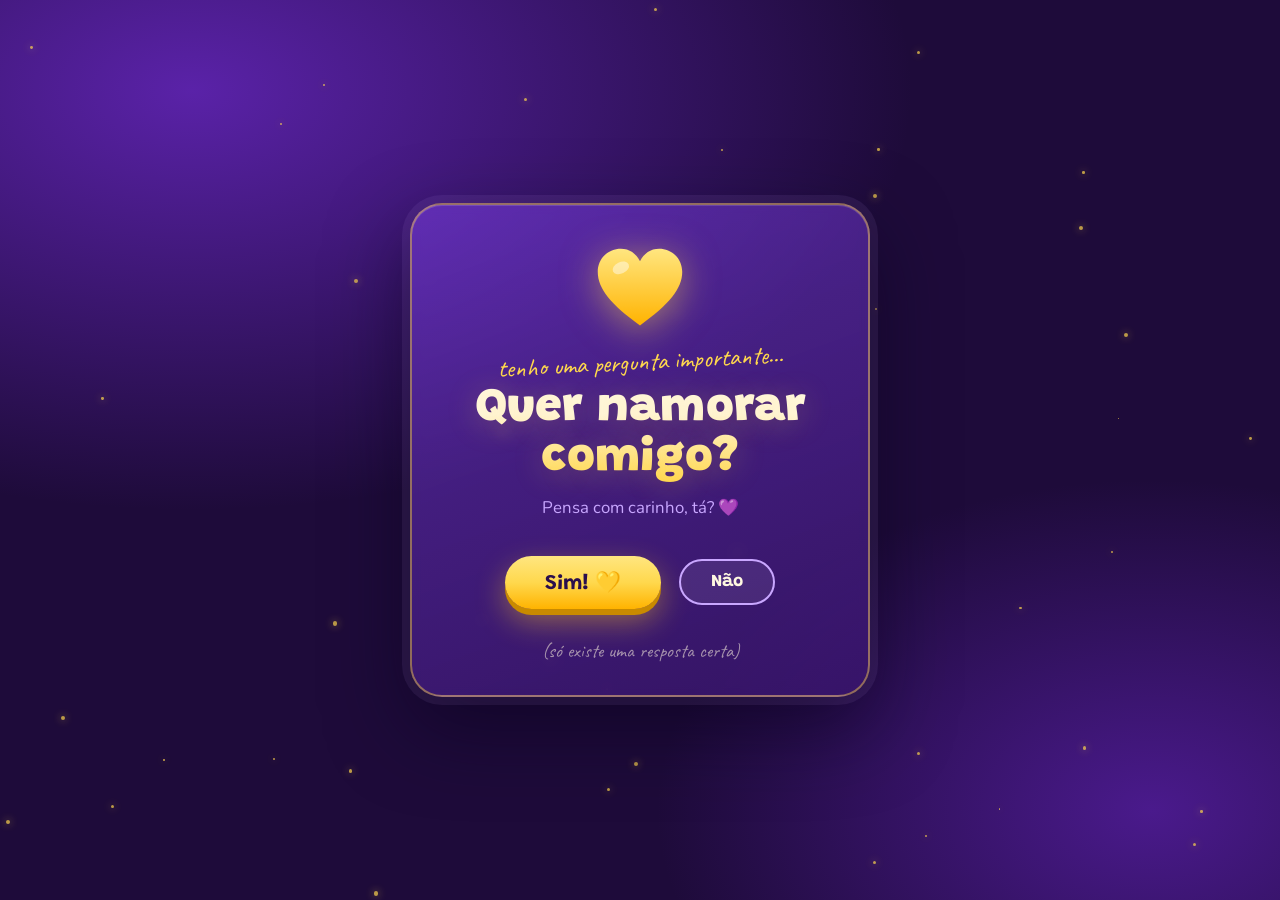
<file: index.html>
<!DOCTYPE html>
<html lang="pt-BR">
<head>
<meta charset="UTF-8">
<meta name="viewport" content="width=device-width, initial-scale=1, viewport-fit=cover">
<title>Quer Namorar Comigo?</title>
<link rel="preconnect" href="https://fonts.googleapis.com">
<link rel="preconnect" href="https://fonts.gstatic.com" crossorigin>
<link rel="stylesheet" href="https://fonts.googleapis.com/css2?family=Grandstander:wght@500;700;900&family=Nunito:wght@500;700;800&family=Caveat:wght@600&display=swap">
<style>
  /* Layout: uma única cena noturna roxa, cartão central; botões vivem no cartão até o "não" fugir pela tela toda */
  :root {
    --night: #1e0b3a;
    --plum: #3b1670;
    --violet: #7b3fe4;
    --lilac: #c9a7ff;
    --butter: #ffd84d;
    --honey: #ffb300;
    --cream: #fff8e1;
    --ink: #2a0f4d;
    --blush: #ff8fc7;
    --display: "Grandstander", "Baloo 2", "Comic Sans MS", system-ui, sans-serif;
    --body: "Nunito", "Segoe UI", system-ui, sans-serif;
    --hand: "Caveat", "Segoe Print", cursive;
    color-scheme: dark;
  }

  * { box-sizing: border-box; }
  html, body { height: 100%; }

  body {
    margin: 0;
    font-family: var(--body);
    color: var(--cream);
    background:
      radial-gradient(1200px 700px at 15% 10%, #5a22a8 0%, transparent 60%),
      radial-gradient(900px 600px at 90% 90%, #4a1a8c 0%, transparent 55%),
      var(--night);
    overflow: hidden;
    display: grid;
    place-items: center;
    padding-inline: 16px;
    -webkit-tap-highlight-color: transparent;
  }

  /* estrelinhas de fundo */
  .sky { position: fixed; inset: 0; pointer-events: none; z-index: 0; }
  .star {
    position: absolute;
    width: var(--s, 3px); height: var(--s, 3px);
    background: var(--butter);
    border-radius: 50%;
    box-shadow: 0 0 8px var(--butter);
    opacity: .7;
    animation: twinkle var(--d, 3s) ease-in-out infinite;
    animation-delay: var(--delay, 0s);
  }
  @keyframes twinkle { 0%,100% { opacity: .15; transform: scale(.6); } 50% { opacity: 1; transform: scale(1.2); } }

  .floaty {
    position: absolute; bottom: -40px;
    font-size: var(--fs, 22px);
    color: var(--lilac);
    opacity: .5;
    animation: rise var(--d, 12s) linear infinite;
    animation-delay: var(--delay, 0s);
  }
  @keyframes rise {
    0% { transform: translateY(0) rotate(0); opacity: 0; }
    10% { opacity: .55; }
    100% { transform: translateY(-115vh) rotate(25deg); opacity: 0; }
  }

  /* cartão principal */
  .card {
    position: relative; z-index: 1;
    width: min(460px, 100%);
    padding: 36px 28px 32px;
    border-radius: 32px;
    background: linear-gradient(160deg, rgba(123,63,228,.55), rgba(59,22,112,.75));
    border: 2px solid rgba(255,216,77,.45);
    box-shadow:
      0 0 0 8px rgba(201,167,255,.08),
      0 30px 80px rgba(10,0,30,.6),
      inset 0 1px 0 rgba(255,255,255,.15);
    backdrop-filter: blur(6px);
    text-align: center;
    animation: pop-in .8s cubic-bezier(.2,1.4,.4,1) both;
  }
  @keyframes pop-in { from { transform: scale(.85) translateY(20px); opacity: 0; } to { transform: none; opacity: 1; } }

  .envelope-heart {
    width: 96px; height: 96px; margin: 0 auto 8px;
    display: grid; place-items: center;
    animation: beat 1.3s ease-in-out infinite;
  }
  .envelope-heart svg { width: 100%; height: 100%; filter: drop-shadow(0 6px 18px rgba(255,216,77,.5)); }
  @keyframes beat { 0%,100% { transform: scale(1); } 15% { transform: scale(1.12); } 30% { transform: scale(.98); } 45% { transform: scale(1.08); } }

  .eyebrow {
    font-family: var(--hand);
    font-size: 1.6rem;
    color: var(--butter);
    margin: 0;
    transform: rotate(-3deg);
  }

  h1 {
    font-family: var(--display);
    font-weight: 900;
    font-size: clamp(2.1rem, 8vw, 3rem);
    line-height: 1.05;
    margin: 6px 0 12px;
    text-wrap: balance;
    background: linear-gradient(180deg, var(--cream) 30%, var(--butter));
    -webkit-background-clip: text; background-clip: text;
    color: transparent;
    text-shadow: 0 4px 30px rgba(255,216,77,.25);
  }

  .sub {
    margin: 0 auto 26px;
    max-width: 32ch;
    color: var(--lilac);
    font-size: 1.05rem;
    min-height: 1.5em;
    transition: color .3s;
  }

  .buttons {
    display: flex; gap: 18px;
    justify-content: center; align-items: center;
    flex-wrap: wrap;
    min-height: 70px;
  }

  button {
    font-family: var(--display);
    font-weight: 700;
    border: none;
    cursor: pointer;
    border-radius: 999px;
    transition: transform .25s cubic-bezier(.3,1.6,.5,1), box-shadow .25s, font-size .3s, padding .3s;
  }
  button:focus-visible { outline: 3px dashed var(--butter); outline-offset: 4px; }

  #yes {
    font-size: calc(1.3rem * var(--grow, 1));
    padding: calc(14px * var(--grow, 1)) calc(40px * var(--grow, 1));
    color: var(--ink);
    background: linear-gradient(180deg, #ffe680, var(--butter) 50%, var(--honey));
    box-shadow: 0 6px 0 #c98a00, 0 12px 30px rgba(255,200,40,.45);
    position: relative; z-index: 3;
  }
  #yes:hover { transform: translateY(-3px) scale(1.04); box-shadow: 0 9px 0 #c98a00, 0 18px 40px rgba(255,200,40,.6); }
  #yes:active { transform: translateY(4px); box-shadow: 0 2px 0 #c98a00, 0 6px 16px rgba(255,200,40,.4); }

  #no {
    font-size: 1.1rem;
    padding: 12px 30px;
    color: var(--cream);
    background: rgba(255,255,255,.08);
    border: 2px solid var(--lilac);
    z-index: 5;
    transition: left .35s cubic-bezier(.3,1.5,.5,1), top .35s cubic-bezier(.3,1.5,.5,1), transform .3s;
  }
  #no.running { position: fixed; }

  .footnote {
    margin: 22px 0 0;
    font-family: var(--hand);
    font-size: 1.2rem;
    color: rgba(255,248,225,.55);
  }

  /* ======== tela do SIM ======== */
  .celebrate {
    position: fixed; inset: 0; z-index: 10;
    display: grid; place-items: center;
    padding-inline: 16px;
    background:
      radial-gradient(circle at 50% 45%, rgba(255,216,77,.35), transparent 55%),
      linear-gradient(180deg, #4b1c93, var(--night));
    opacity: 0; pointer-events: none;
    transition: opacity .6s ease;
  }
  .celebrate.show { opacity: 1; pointer-events: auto; }

  #confetti { position: fixed; inset: 0; z-index: 11; pointer-events: none; }

  .scene {
    position: relative; z-index: 12;
    text-align: center;
    transform: scale(.6); opacity: 0;
  }
  .celebrate.show .scene { animation: scene-in .9s .2s cubic-bezier(.2,1.5,.4,1) forwards; }
  @keyframes scene-in { to { transform: scale(1); opacity: 1; } }

  /* os dois bichinhos */
  .couple {
    position: relative;
    width: 300px; max-width: 100%; height: 200px; margin-top: 30px;
    margin: 0 auto;
  }
  .critter {
    position: absolute; bottom: 10px;
    width: 120px; height: 120px;
    border-radius: 50% 50% 46% 46% / 58% 58% 42% 42%;
    animation: bounce 1.2s ease-in-out infinite;
  }
  .critter.left  { left: 6px;  background: radial-gradient(circle at 35% 30%, #ffeaa0, var(--butter) 55%, var(--honey)); --tilt: 8deg; }
  .critter.right { right: 6px; background: radial-gradient(circle at 35% 30%, #e3d0ff, var(--lilac) 55%, #9d6cf0); --tilt: -8deg; animation-delay: .15s; }
  @keyframes bounce {
    0%,100% { transform: translateY(0) rotate(var(--tilt)) scale(1, 1); }
    40% { transform: translateY(-16px) rotate(var(--tilt)) scale(.97, 1.04); }
    55% { transform: translateY(0) rotate(var(--tilt)) scale(1.06, .94); }
  }
  /* orelhinhas */
  .critter::before, .critter::after {
    content: ""; position: absolute; top: -14px;
    width: 30px; height: 36px;
    background: inherit;
    border-radius: 50% 50% 40% 40%;
  }
  .critter::before { left: 16px; transform: rotate(-18deg); }
  .critter::after  { right: 16px; transform: rotate(18deg); }

  .eye {
    position: absolute; top: 46px;
    width: 12px; height: 16px;
    background: var(--ink);
    border-radius: 50%;
    animation: blink 4s infinite;
  }
  .eye::after { content: ""; position: absolute; top: 3px; left: 3px; width: 4px; height: 4px; background: #fff; border-radius: 50%; }
  .eye.l { left: 34px; } .eye.r { right: 34px; }
  @keyframes blink { 0%,92%,100% { transform: scaleY(1); } 95% { transform: scaleY(.1); } }

  .cheek {
    position: absolute; top: 66px;
    width: 18px; height: 10px;
    background: var(--blush);
    border-radius: 50%;
    opacity: .75;
  }
  .cheek.l { left: 20px; } .cheek.r { right: 20px; }

  .mouth {
    position: absolute; top: 66px; left: 50%;
    width: 18px; height: 10px;
    transform: translateX(-50%);
    border: 3px solid var(--ink);
    border-top: none;
    border-radius: 0 0 14px 14px;
  }

  .arm {
    position: absolute; top: 72px;
    width: 26px; height: 16px;
    background: inherit; border-radius: 50%;
    filter: brightness(.95);
  }
  .critter.left .arm  { right: -12px; transform: rotate(-25deg); }
  .critter.right .arm { left: -12px;  transform: rotate(25deg); }

  .big-heart {
    position: absolute; left: 50%; top: -34px; z-index: 2;
    width: 80px; height: 80px;
    transform: translateX(-50%);
    animation: beat 1s ease-in-out infinite;
    filter: drop-shadow(0 0 22px rgba(255,216,77,.8));
  }

  .mini-hearts { position: absolute; inset: 0; pointer-events: none; }
  .mini-hearts span {
    position: absolute; left: 50%; top: -10px;
    font-size: 18px; color: var(--blush);
    animation: puff 2.4s ease-out infinite;
    animation-delay: var(--delay);
  }
  @keyframes puff {
    0% { transform: translate(-50%, 0) scale(.3); opacity: 0; }
    20% { opacity: 1; }
    100% { transform: translate(calc(-50% + var(--x)), -110px) scale(1.2); opacity: 0; }
  }

  .yay {
    font-family: var(--display);
    font-weight: 900;
    font-size: clamp(2.4rem, 10vw, 4rem);
    margin: 18px 0 4px;
    line-height: 1;
    color: var(--butter);
    text-shadow: 0 4px 0 #b06d00, 0 10px 40px rgba(255,216,77,.55);
  }
  .yay span { display: inline-block; animation: wave 1.6s ease-in-out infinite; animation-delay: calc(var(--i) * .08s); }
  @keyframes wave { 0%,100% { transform: translateY(0); } 30% { transform: translateY(-12px) rotate(-4deg); } }

  .love-note {
    font-family: var(--hand);
    font-size: clamp(1.5rem, 5vw, 2rem);
    color: var(--cream);
    margin: 10px auto 0;
    max-width: 24ch;
    text-wrap: balance;
  }

  .stamp {
    display: inline-block;
    margin-top: 22px;
    padding: 8px 18px;
    border: 2px dashed var(--butter);
    border-radius: 14px;
    font-family: var(--display);
    font-weight: 700;
    letter-spacing: .06em;
    text-transform: uppercase;
    font-size: .85rem;
    color: var(--butter);
    transform: rotate(-4deg);
    background: rgba(255,216,77,.08);
  }

  @media (prefers-reduced-motion: reduce) {
    *, *::before, *::after { animation-duration: .01ms !important; animation-iteration-count: 1 !important; transition-duration: .01ms !important; }
  }
</style>
</head>
<body>

<div class="sky" id="sky" aria-hidden="true"></div>

<main class="card" id="card">
  <div class="envelope-heart" aria-hidden="true">
    <svg viewBox="0 0 100 100">
      <defs>
        <linearGradient id="hg" x1="0" y1="0" x2="0" y2="1">
          <stop offset="0" stop-color="#ffe680"/>
          <stop offset="1" stop-color="#ffb300"/>
        </linearGradient>
      </defs>
      <path d="M50 88 C20 66 6 50 6 32 C6 18 17 8 30 8 C39 8 46 13 50 21 C54 13 61 8 70 8 C83 8 94 18 94 32 C94 50 80 66 50 88 Z" fill="url(#hg)"/>
      <ellipse cx="30" cy="28" rx="9" ry="6" fill="#fff" opacity=".45" transform="rotate(-25 30 28)"/>
    </svg>
  </div>

  <p class="eyebrow">tenho uma pergunta importante…</p>
  <h1>Quer namorar comigo?</h1>
  <p class="sub" id="sub">Pensa com carinho, tá? 💜</p>

  <div class="buttons" id="buttons">
    <button id="yes" type="button">Sim! 💛</button>
    <button id="no" type="button">Não</button>
  </div>

  <p class="footnote">(só existe uma resposta certa)</p>
</main>

<section class="celebrate" id="celebrate" aria-live="polite">
  <canvas id="confetti" aria-hidden="true"></canvas>
  <div class="scene">
    <div class="couple" aria-hidden="true">
      <div class="critter left">
        <span class="eye l"></span><span class="eye r"></span>
        <span class="cheek l"></span><span class="cheek r"></span>
        <span class="mouth"></span><span class="arm"></span>
      </div>
      <svg class="big-heart" viewBox="0 0 100 100">
        <path d="M50 88 C20 66 6 50 6 32 C6 18 17 8 30 8 C39 8 46 13 50 21 C54 13 61 8 70 8 C83 8 94 18 94 32 C94 50 80 66 50 88 Z" fill="url(#hg)"/>
        <ellipse cx="30" cy="28" rx="9" ry="6" fill="#fff" opacity=".45" transform="rotate(-25 30 28)"/>
      </svg>
      <div class="critter right">
        <span class="eye l"></span><span class="eye r"></span>
        <span class="cheek l"></span><span class="cheek r"></span>
        <span class="mouth"></span><span class="arm"></span>
      </div>
      <div class="mini-hearts">
        <span style="--x:-60px; --delay:0s">♥</span>
        <span style="--x:50px; --delay:.4s">♥</span>
        <span style="--x:-20px; --delay:.8s">♥</span>
        <span style="--x:70px; --delay:1.2s">♥</span>
        <span style="--x:-80px; --delay:1.6s">♥</span>
        <span style="--x:10px; --delay:2s">♥</span>
      </div>
    </div>

    <p class="yay" id="yay">EBAAA!</p>
    <p class="love-note">Eu sabia que você ia dizer sim! Agora você é meu amor oficial 💜</p>
    <span class="stamp">namoro aprovado ✓</span>
  </div>
</section>

<script>
(() => {
  const sky = document.getElementById('sky');
  const yes = document.getElementById('yes');
  const no = document.getElementById('no');
  const sub = document.getElementById('sub');
  const celebrate = document.getElementById('celebrate');

  // céu estrelado + coraçõezinhos subindo
  for (let i = 0; i < 45; i++) {
    const s = document.createElement('span');
    s.className = 'star';
    s.style.left = Math.random() * 100 + '%';
    s.style.top = Math.random() * 100 + '%';
    s.style.setProperty('--s', (Math.random() * 3 + 1.5) + 'px');
    s.style.setProperty('--d', (Math.random() * 3 + 2) + 's');
    s.style.setProperty('--delay', (Math.random() * 3) + 's');
    sky.appendChild(s);
  }
  for (let i = 0; i < 14; i++) {
    const h = document.createElement('span');
    h.className = 'floaty';
    h.textContent = i % 3 === 0 ? '★' : '♥';
    h.style.left = Math.random() * 100 + '%';
    h.style.color = i % 3 === 0 ? 'var(--butter)' : 'var(--lilac)';
    h.style.setProperty('--fs', (Math.random() * 16 + 14) + 'px');
    h.style.setProperty('--d', (Math.random() * 8 + 10) + 's');
    h.style.setProperty('--delay', (-Math.random() * 15) + 's');
    sky.appendChild(h);
  }

  // o botão "não" que foge
  const pleas = [
    'Ops, escorregou! 😅',
    'Tem certeza? 🥺',
    'Pensa melhor…',
    'O botão não quer ser clicado!',
    'Olha que lindo o botão amarelo 👉',
    'Você não vai me pegar! 🏃‍♂️',
    'Desiste, vai 💜',
    'Só aceito SIM como resposta!',
    'Cada vez mais difícil, hein?',
    'O SIM tá ficando maior… 👀'
  ];
  let tries = 0;

  function runAway(e) {
    if (e) e.preventDefault();
    tries++;

    const rect = no.getBoundingClientRect();
    if (!no.classList.contains('running')) {
      // fixa onde está antes de sair correndo, para a transição partir do lugar certo
      no.style.left = rect.left + 'px';
      no.style.top = rect.top + 'px';
      no.classList.add('running');
      // sai do cartão: o backdrop-filter dele prenderia o position: fixed
      document.body.appendChild(no);
      no.getBoundingClientRect();
    }

    const pad = 16;
    const maxX = window.innerWidth - rect.width - pad;
    const maxY = window.innerHeight - rect.height - pad;
    const yesRect = yes.getBoundingClientRect();
    let x, y, guard = 0;

    // procura um lugar longe do cursor atual e sem cobrir o botão "sim"
    do {
      x = pad + Math.random() * Math.max(0, maxX - pad);
      y = pad + Math.random() * Math.max(0, maxY - pad);
      guard++;
    } while (guard < 40 && (
      Math.hypot(x - rect.left, y - rect.top) < 140 ||
      (x < yesRect.right + 10 && x + rect.width > yesRect.left - 10 &&
       y < yesRect.bottom + 10 && y + rect.height > yesRect.top - 10)
    ));

    no.style.left = x + 'px';
    no.style.top = y + 'px';
    no.style.transform = `rotate(${(Math.random() * 30 - 15).toFixed(1)}deg) scale(${Math.max(.6, 1 - tries * .03)})`;

    sub.textContent = pleas[(tries - 1) % pleas.length];
    sub.style.color = 'var(--butter)';
    yes.style.setProperty('--grow', Math.min(1.8, 1 + tries * .07).toFixed(2));
  }

  no.addEventListener('mouseenter', runAway);
  no.addEventListener('pointerdown', runAway);
  no.addEventListener('touchstart', runAway, { passive: false });
  no.addEventListener('click', runAway);
  no.addEventListener('focus', () => { if (tries > 0) runAway(); });

  window.addEventListener('resize', () => {
    if (!no.classList.contains('running')) return;
    const r = no.getBoundingClientRect();
    no.style.left = Math.min(r.left, window.innerWidth - r.width - 16) + 'px';
    no.style.top = Math.min(r.top, window.innerHeight - r.height - 16) + 'px';
  });

  // ======== o SIM ========
  const yay = document.getElementById('yay');
  yay.innerHTML = [...yay.textContent].map((c, i) => `<span style="--i:${i}">${c}</span>`).join('');

  const canvas = document.getElementById('confetti');
  const ctx = canvas.getContext('2d');
  const colors = ['#ffd84d', '#ffb300', '#c9a7ff', '#7b3fe4', '#ff8fc7', '#fff8e1'];
  let parts = [];
  let running = false;

  function size() {
    const dpr = window.devicePixelRatio || 1;
    canvas.width = innerWidth * dpr;
    canvas.height = innerHeight * dpr;
    canvas.style.width = innerWidth + 'px';
    canvas.style.height = innerHeight + 'px';
    ctx.setTransform(dpr, 0, 0, dpr, 0, 0);
  }
  window.addEventListener('resize', size);

  function heartPath(c, s) {
    c.beginPath();
    c.moveTo(0, s * .3);
    c.bezierCurveTo(-s * .5, -s * .1, -s * .5, -s * .6, 0, -s * .3);
    c.bezierCurveTo(s * .5, -s * .6, s * .5, -s * .1, 0, s * .3);
    c.closePath();
  }
  function starPath(c, s) {
    c.beginPath();
    for (let i = 0; i < 10; i++) {
      const r = i % 2 ? s * .22 : s * .5;
      const a = (Math.PI / 5) * i - Math.PI / 2;
      c.lineTo(Math.cos(a) * r, Math.sin(a) * r);
    }
    c.closePath();
  }

  function burst(x, y, n) {
    for (let i = 0; i < n; i++) {
      const a = Math.random() * Math.PI * 2;
      const v = Math.random() * 9 + 4;
      parts.push({
        x, y,
        vx: Math.cos(a) * v,
        vy: Math.sin(a) * v - 4,
        s: Math.random() * 14 + 10,
        r: Math.random() * Math.PI,
        vr: (Math.random() - .5) * .2,
        c: colors[(Math.random() * colors.length) | 0],
        k: Math.random() < .6 ? 'heart' : (Math.random() < .5 ? 'star' : 'dot'),
        life: 1
      });
    }
  }

  function rain() {
    for (let i = 0; i < 2; i++) {
      parts.push({
        x: Math.random() * innerWidth, y: -20,
        vx: (Math.random() - .5) * 1.5, vy: Math.random() * 2 + 1.5,
        s: Math.random() * 12 + 8, r: 0, vr: (Math.random() - .5) * .05,
        c: colors[(Math.random() * colors.length) | 0],
        k: Math.random() < .7 ? 'heart' : 'star', life: 1, slow: true
      });
    }
  }

  function tick() {
    ctx.clearRect(0, 0, innerWidth, innerHeight);
    if (running && Math.random() < .5) rain();
    parts = parts.filter(p => p.life > 0 && p.y < innerHeight + 40);
    for (const p of parts) {
      if (p.slow) {
        p.x += p.vx + Math.sin(p.y / 40) * .6;
        p.y += p.vy;
      } else {
        p.vx *= .985;
        p.vy = p.vy * .985 + .22;
        p.x += p.vx; p.y += p.vy;
        p.life -= .006;
      }
      p.r += p.vr;
      ctx.save();
      ctx.globalAlpha = Math.max(0, Math.min(1, p.life));
      ctx.translate(p.x, p.y);
      ctx.rotate(p.r);
      ctx.fillStyle = p.c;
      if (p.k === 'heart') { heartPath(ctx, p.s); ctx.fill(); }
      else if (p.k === 'star') { starPath(ctx, p.s); ctx.fill(); }
      else { ctx.beginPath(); ctx.arc(0, 0, p.s * .2, 0, Math.PI * 2); ctx.fill(); }
      ctx.restore();
    }
    requestAnimationFrame(tick);
  }

  yes.addEventListener('click', () => {
    if (running) return;
    running = true;
    no.hidden = true;
    size();
    celebrate.classList.add('show');
    const cx = innerWidth / 2, cy = innerHeight / 2;
    burst(cx, cy, 140);
    setTimeout(() => burst(innerWidth * .2, innerHeight * .3, 70), 350);
    setTimeout(() => burst(innerWidth * .8, innerHeight * .3, 70), 600);
    setTimeout(() => burst(cx, innerHeight * .25, 90), 900);
    tick();
  });

  // um clique na tela de comemoração solta mais corações onde tocar
  celebrate.addEventListener('pointerdown', e => burst(e.clientX, e.clientY, 40));
})();
</script>
</body>
</html>
</file>
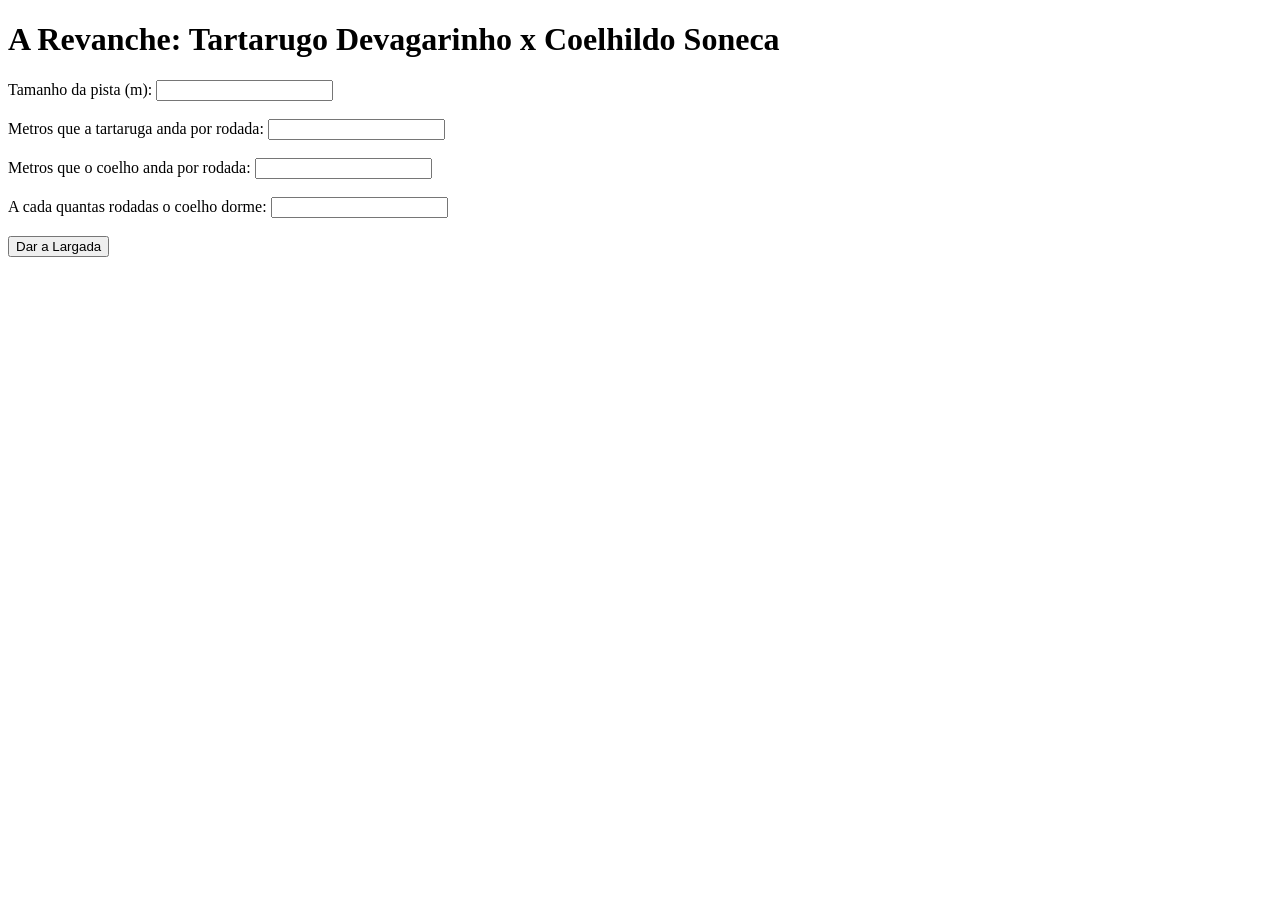
<file: corrida-tartaruga-coelho.html>
<!DOCTYPE html>
<html lang="pt-BR">

<head>
    <meta charset="UTF-8">
    <title>Corrida: Tartaruga x Coelho</title>
</head>

<body>
    <h1>A Revanche: Tartarugo Devagarinho x Coelhildo Soneca</h1>

    <label>Tamanho da pista (m):</label>
    <input type="text" id="ipt_pista">
    <br>
    <br>
    <label>Metros que a tartaruga anda por rodada:</label>
    <input type="text" id="ipt_tartaruga">
    <br>
    <br>
    <label>Metros que o coelho anda por rodada:</label>
    <input type="text" id="ipt_coelho">
    <br>
    <br>
    <label>A cada quantas rodadas o coelho dorme:</label>
    <input type="text" id="ipt_soneca">
    <br>
    <br>
    <button onclick="largada()">Dar a Largada</button>
    <div id="div_msg"></div>
</body>

</html>


<script>
    function largada() {
        div_msg.innerHTML = ""
        let pista = Number(ipt_pista.value);
        let passoTartaruga = Number(ipt_tartaruga.value);
        let passoCoelho = Number(ipt_coelho.value);
        let soneca = Number(ipt_soneca.value);

        if (pista <= 0 || passoTartaruga <= 0 || passoCoelho <= 0 || soneca <= 0) {
            div_msg.innerHTML = "Erro: todos os valores devem ser maiores que 0.";
        } else if (passoTartaruga >= passoCoelho) {
            div_msg.innerHTML = "Erro: a tartaruga deve andar menos que o coelho por rodada.";
        } else if (soneca < 2) {
            div_msg.innerHTML = "Erro: o intervalo da soneca deve ser no mínimo 2 (senão o coelho dormiria em todas as rodadas).";
        } else {

            let distTartaruga = 0;
            let distCoelho = 0;
            let rodada = 0;
            let qtdSonecas = 0;

            while (distTartaruga < pista && distCoelho < pista) {
                rodada = rodada + 1;
                distTartaruga = distTartaruga + passoTartaruga;

                if (rodada % soneca == 0) {
                    qtdSonecas = qtdSonecas + 1;
                    div_msg.innerHTML += `Rodada ${rodada}: Tartarugo ${distTartaruga} m | Coelhildo ${distCoelho} m - Coelho dormindo (zzz...)<br>`;
                } else {
                    distCoelho = distCoelho + passoCoelho;
                    div_msg.innerHTML += `Rodada ${rodada}: Tartarugo ${distTartaruga} m | Coelhildo ${distCoelho} m<br>`;
                }
            }

            div_msg.innerHTML += `<br><b>Resultado:</b><br>`;

            if (distTartaruga >= pista && distCoelho >= pista) {
                div_msg.innerHTML += `<img src="tartaruga.png" width="150"> <img src="coelho.png" width="150"><br>`;
                div_msg.innerHTML += `Empate na rodada ${rodada}!<br>`;
            } else if (distTartaruga >= pista) {
                let percentual = distCoelho / pista * 100;
                div_msg.innerHTML += `<img src="tartaruga.png" width="150"><br>`;
                div_msg.innerHTML += `Tartarugo Devagarinho venceu na rodada ${rodada}!<br>`;
                div_msg.innerHTML += `Coelhildo Soneca completou ${percentual.toFixed(2)}% da pista.<br>`;
            } else {
                let percentual = distTartaruga / pista * 100;
                div_msg.innerHTML += `<img src="coelho.png" width="150"><br>`;
                div_msg.innerHTML += `Coelhildo Soneca venceu na rodada ${rodada}!<br>`;
                div_msg.innerHTML += `Tartarugo Devagarinho completou ${percentual.toFixed(2)}% da pista.<br>`;
            }

            let percentualSonecas = qtdSonecas / rodada * 100;
            div_msg.innerHTML += `O coelho tirou ${qtdSonecas} sonecas, o que representa ${percentualSonecas.toFixed(2)}% das rodadas.`;
        }
    }
</script>
</file>
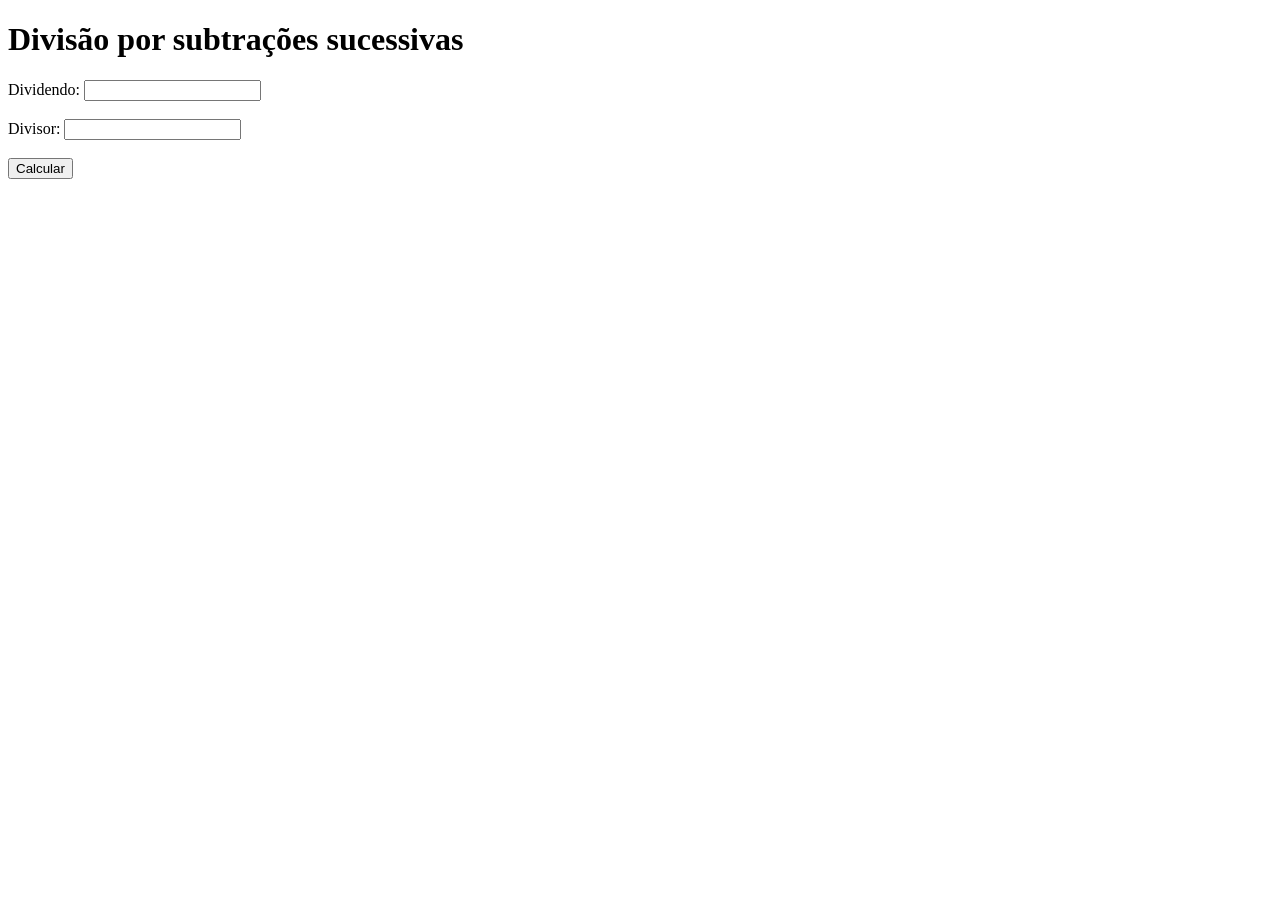
<file: divisao-subtracoes.html>
<!DOCTYPE html>
<html lang="pt-BR">

<head>
    <meta charset="UTF-8">
    <title>Divisão por subtrações sucessivas</title>
</head>

<body>
    <h1>Divisão por subtrações sucessivas</h1>

    <label>Dividendo:</label>
    <input type="text" id="ipt_dividendo">
    <br>
    <br>
    <label>Divisor:</label>
    <input type="text" id="ipt_divisor">
    <br>
    <br>
    <button onclick="dividir()">Calcular</button>
    <div id="div_msg"></div>
</body>

</html>


<script>
    function dividir() {
        div_msg.innerHTML = ""
        let dividendo = Number(ipt_dividendo.value);
        let divisor = Number(ipt_divisor.value);

        if (divisor == 0) {
            div_msg.innerHTML = "Erro: não existe divisão por zero.";
        } else {

            let resto = dividendo;
            let quociente = 0;

            while (resto >= divisor) {
                div_msg.innerHTML += `${resto} - ${divisor} = ${resto - divisor}<br>`;
                resto = resto - divisor;
                quociente = quociente + 1;
            }

            div_msg.innerHTML += `<br>${dividendo} ÷ ${divisor} = ${quociente}, resto ${resto}`;
        }
    }
</script>
</file>
